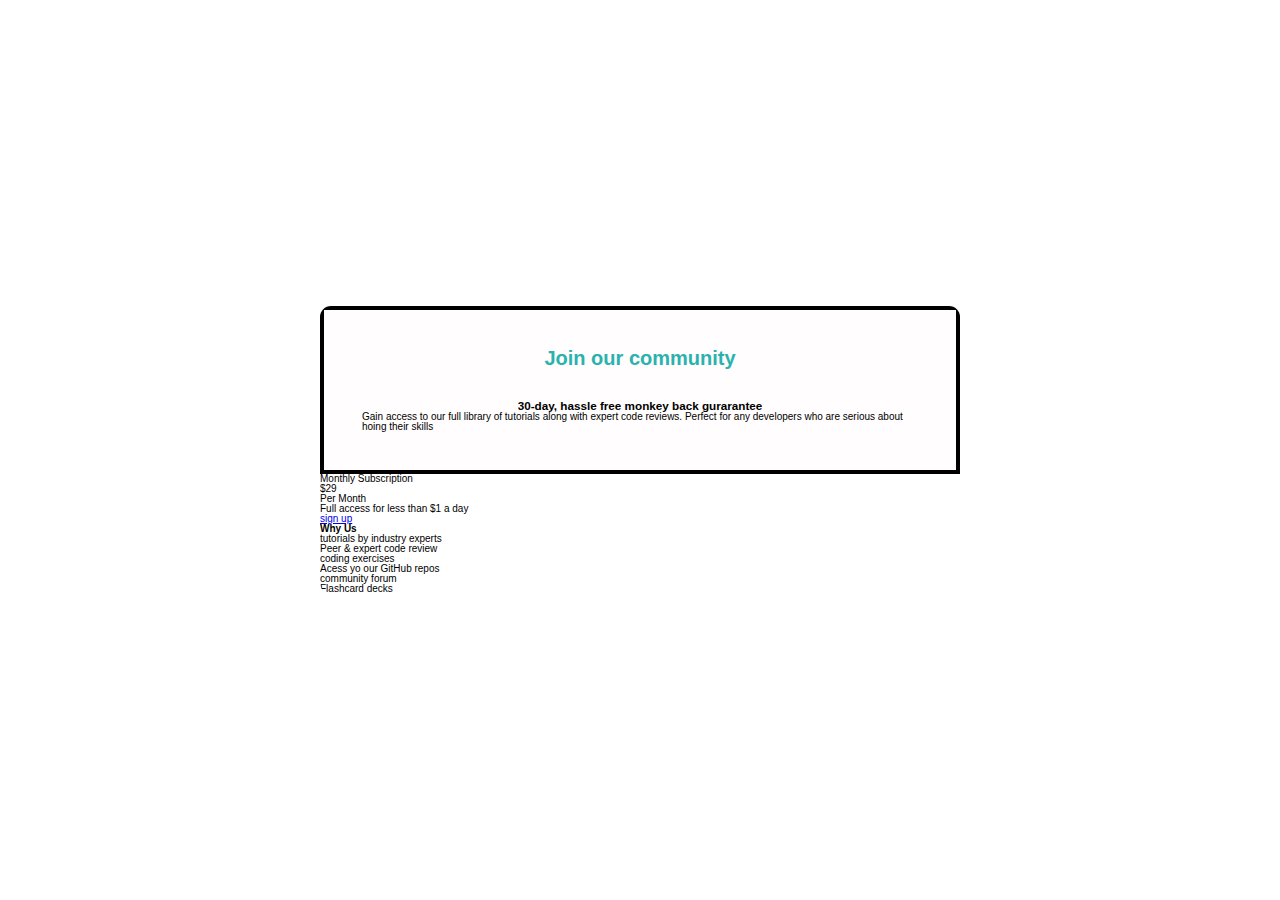
<file: assignment project/html&css/subscription/index.html>
<!DOCTYPE html>

<html>
    <head>
        <meta charset="utf-8">
        <meta http-equiv="X-UA-Compatible" content="IE=edge">
        <title></title>
        <meta name="description" content="">
        <meta name="viewport" content="width=device-width, initial-scale=1">
        <link rel="stylesheet" href="./style.css">
    </head>
    <body>
        <div id="main">
                <div class="card-section">
              <div class="container">
               
                <div class="community">
                  <h2 class="community-header">Join our community</h2>

                  <h3 class="community-sub header">
                    30-day, hassle free monkey back gurarantee
                  </h3>

                  <p class="community-text">
                    Gain access to our full library of tutorials along with expert
                    code reviews. Perfect for any developers who are serious about hoing their skills
                  </p>

                </div>
                <div class="card-details">
                  <div class="card">
                    <p class="card-header">Monthly Subscription</p>
                    <div class="price">
                      <span>$29</span>
                      <p>Per Month</p>
                    </div>
                    <p class="card-details-text">
                      Full access for less than $1 a day
                    </p>
                    <a href="#" class="btn btn-card"> sign up </a>
                  </div>

                  <div class="why-us">
                    <h4 class="why-us-header">Why Us</h4>
                    <div class="why-us-lists">
                      <ul class="why-us-items">
                        
                        <li class="why-us-items">tutorials by industry experts</li>
                        <li class="why-us-items">Peer & expert code review</li>
                        <li class="why-us-items">coding exercises</li>
                        <li class="why-us-items">Acess yo our GitHub repos</li>
                        <li class="why-us-items">community forum</li>
                        <li class="why-us-items"> Flashcard decks</li> 

                      </ul>

                    </div>
                  </div>
                </div>
              </div>
           </div>
          </div>
    </body>
</html>








<!-- <!DOCTYPE html>

<html>
    <head>
        <meta charset="utf-8">
        <meta http-equiv="X-UA-Compatible" content="IE=edge">
        <title></title>
        <meta name="description" content="">
        <meta name="viewport" content="width=device-width, initial-scale=1">
        <link rel="stylesheet" href="./styles.css">
    </head>
    <body>
        <div id="main">
              <div class="container">

                <div class="community">
                  <h2 class="community-header">Join our community</h2>
                  <h3>
                    30-day, hassle-free money back gurantee
                  </h3>
                  <p>
                    Gain access to our full library of tutorials along with expert code reviews. Perfect for <br> any developer
                    who are seriousabout honing the skills.
                  </p>
                </div>
                
                <div class="card-details">

                  <div class="card">
                    <p class="card-header price" id="month">Monthly Subscription</p>
                    <p class="price" id="prc"> <span>$29</span>  Per Month </p>
                    <p class="price" id="full"> Full access for less than $1 a day </p>
                    <button type="button" id="btn">Sign up</button>
                  </div>

                  <div class="why-us">
                    <h4 class="why-us-header">Why Us</h4>
                    <p id="para" class="detail">
                      Tutorial by industry experts <br>
                      peer and expert code review <br>
                         coding exercises <br>
                      Access to our GitHub repos <br>
                      community forum <br>
                      Flashcard decks <br>
                    </p>
                  </div>
                </div>
              </div>
          </div>
    </body>
</html> -->
</file>
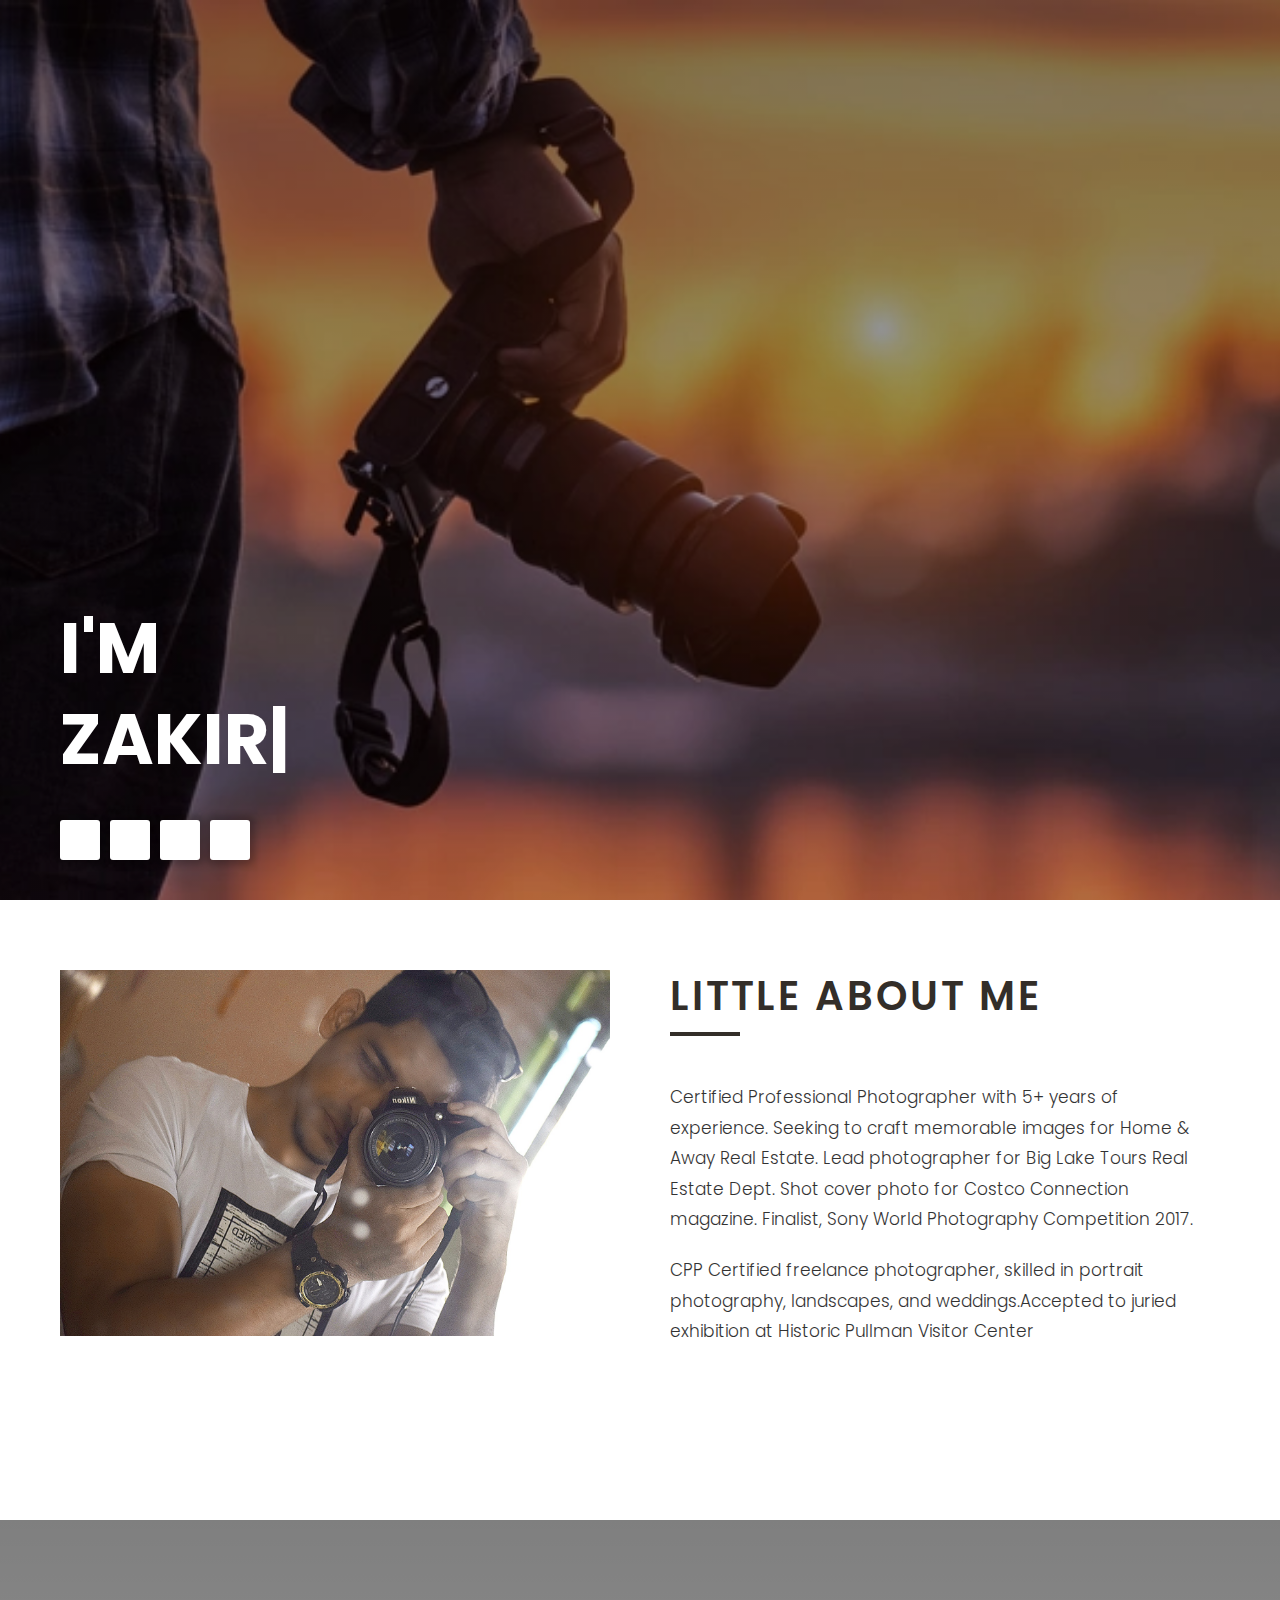
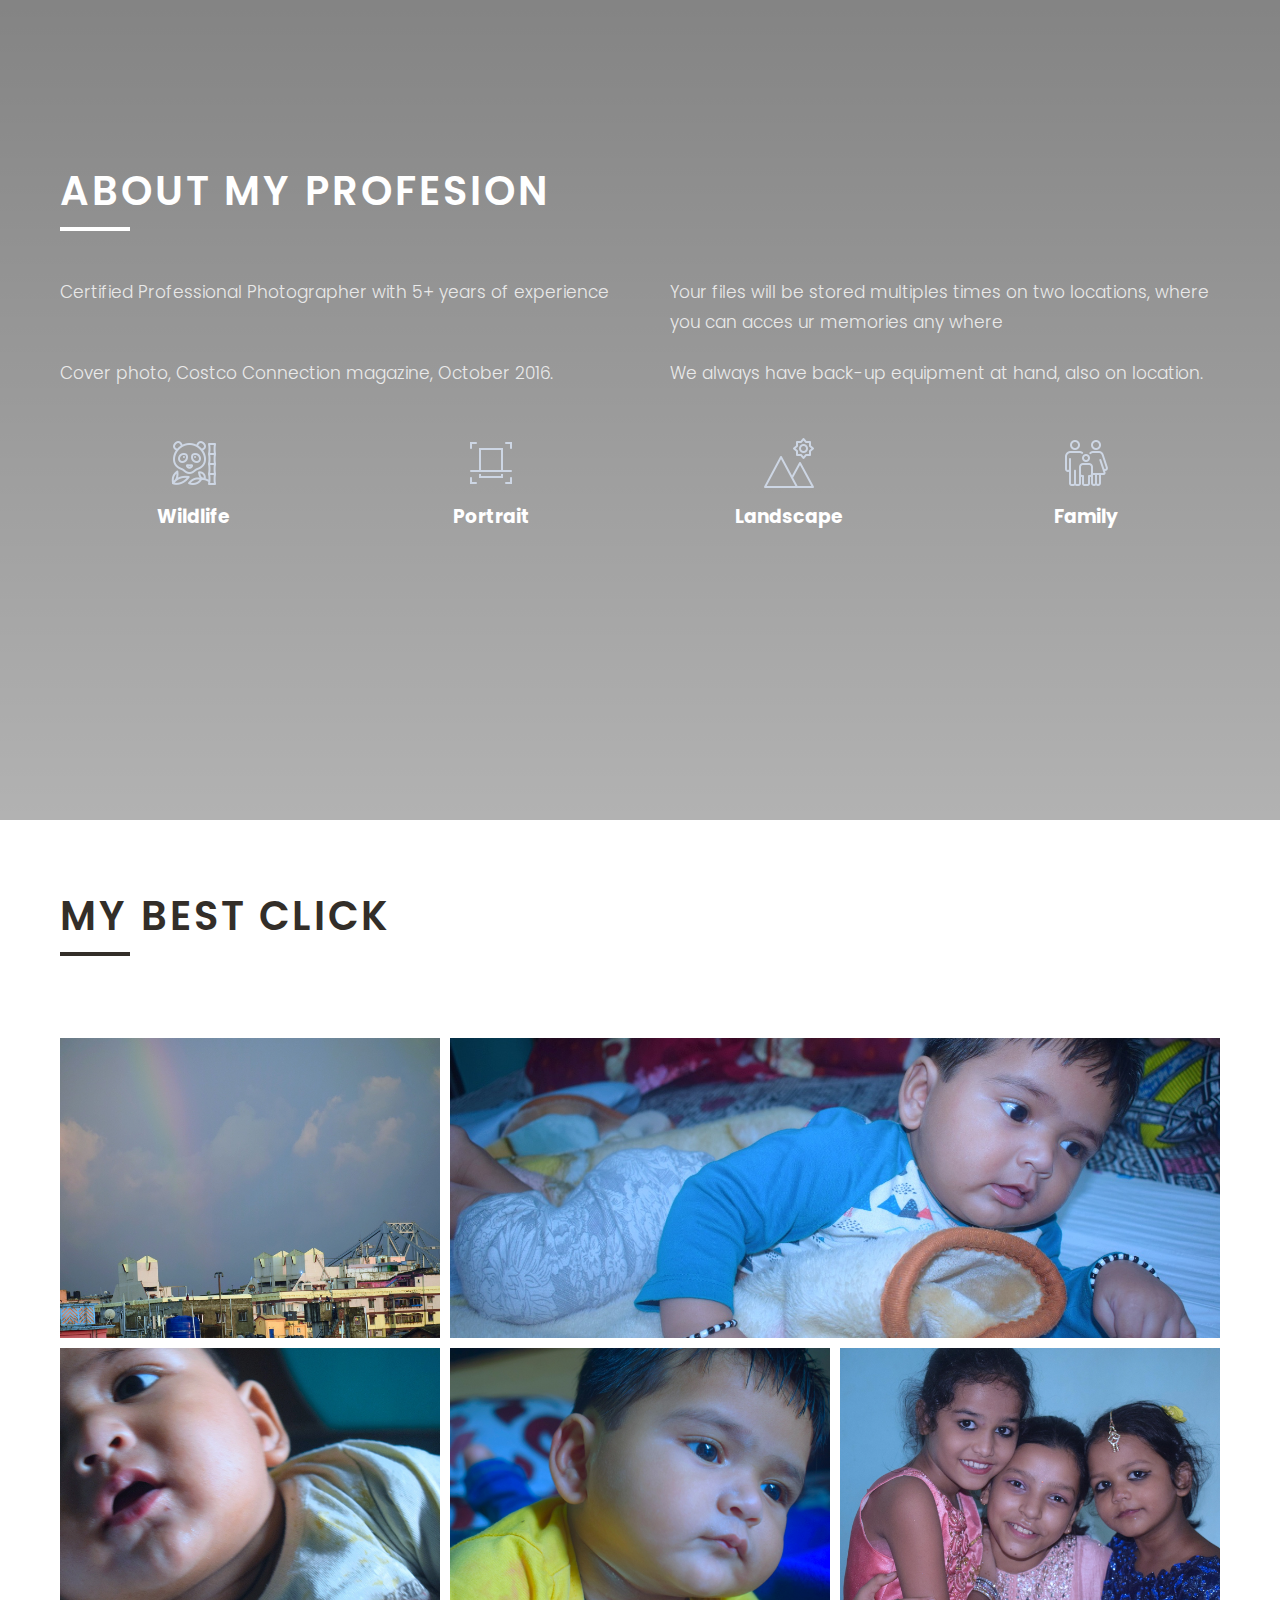
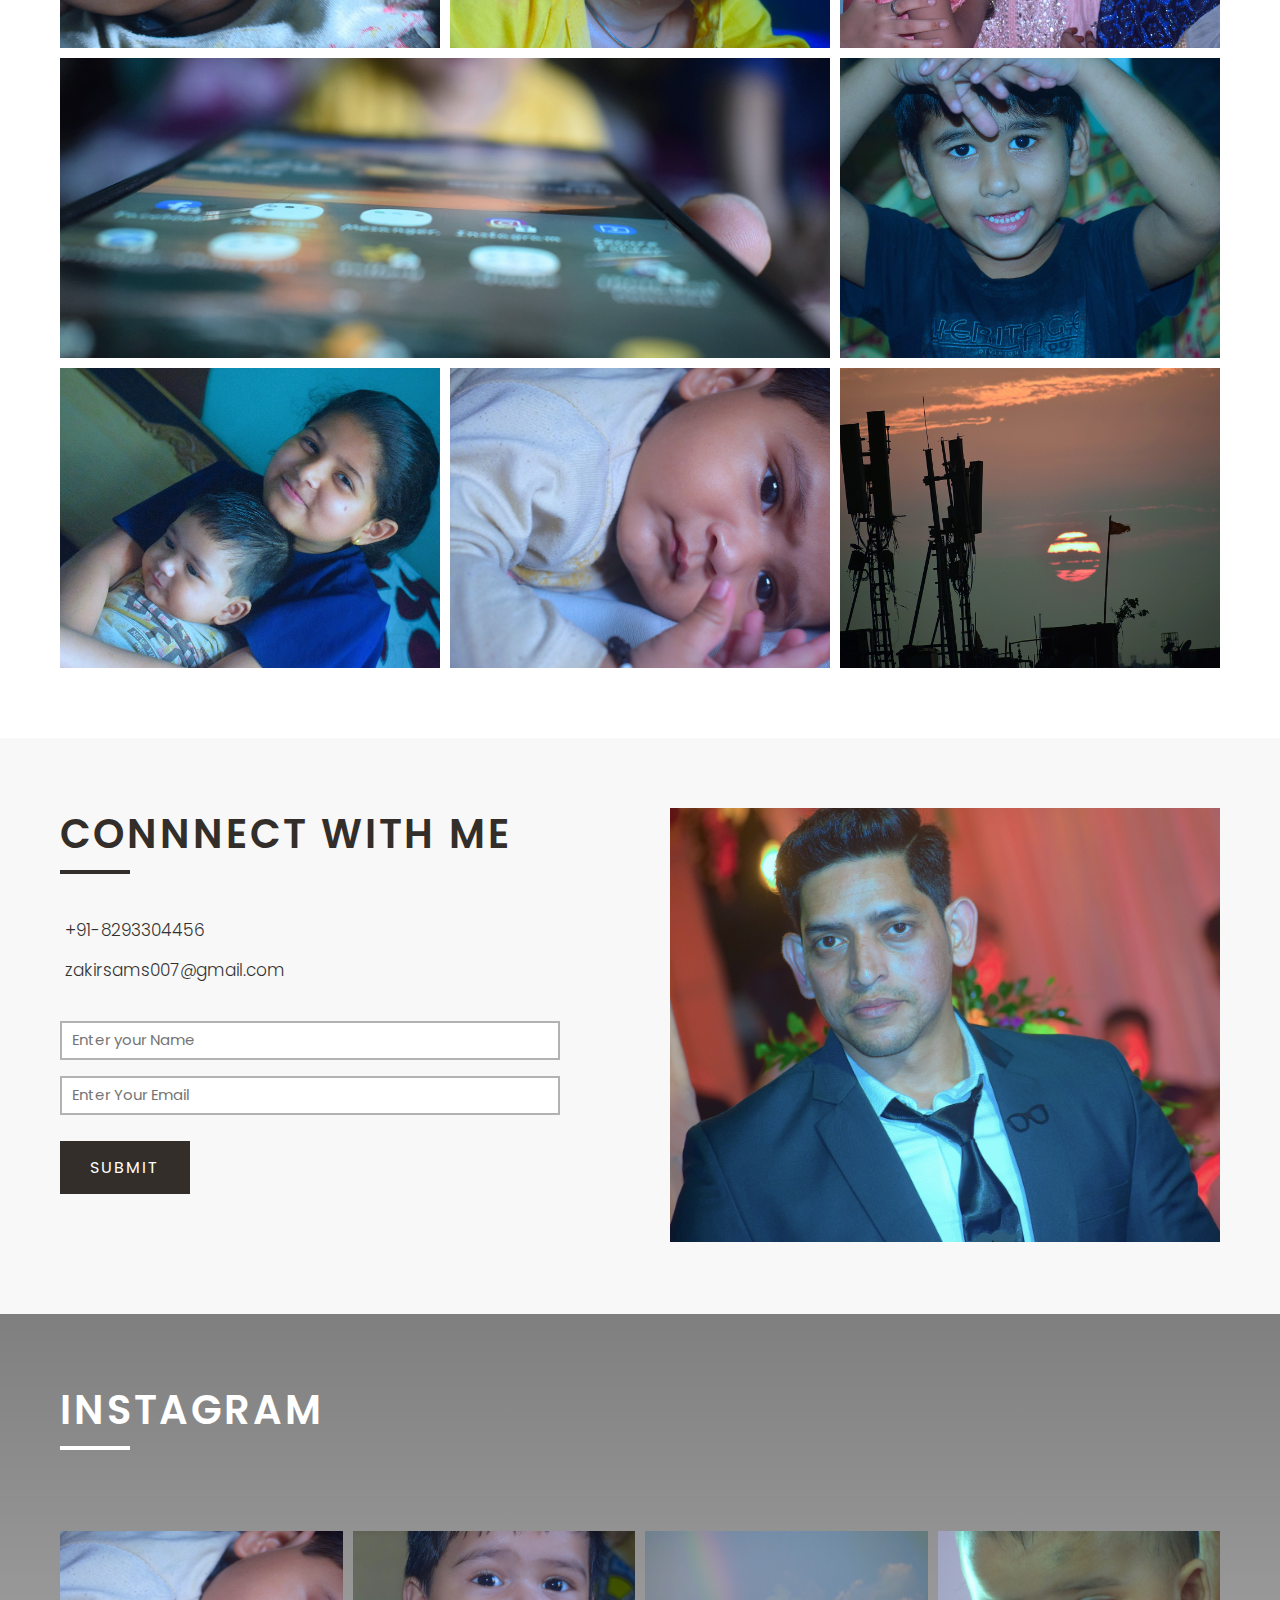
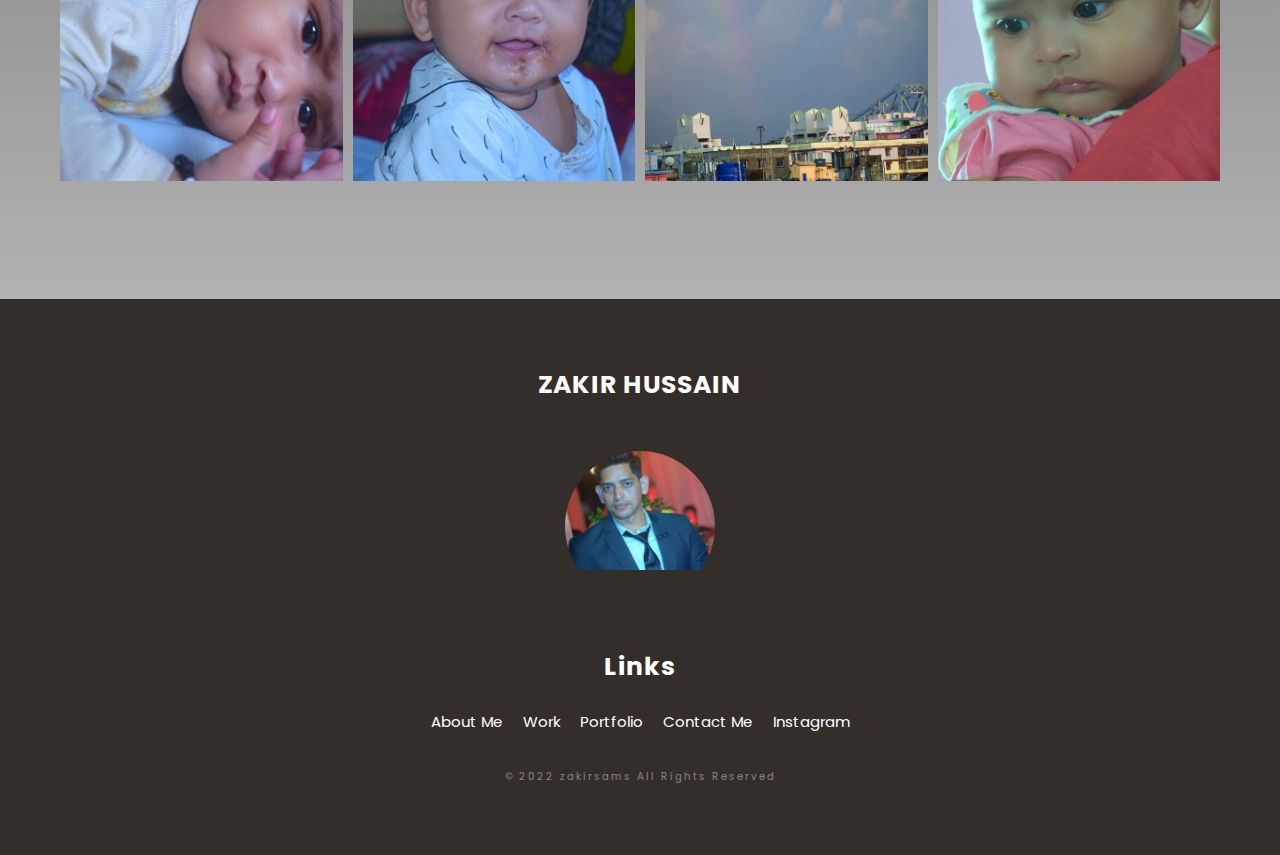
<file: assignment project/html&css/Assignment 1/PicGalary/indexx.html>
<!DOCTYPE html>
<html lang="en">
<head>
    <meta charset="UTF-8">
    <meta http-equiv="X-UA-Compatible" content="IE=edge">
    <meta name="viewport" content="width=device-width, initial-scale=1.0">
    <link rel="stylesheet" href="Styles.css">

    <link rel="stylesheet" href="https://cdnjs.cloudflare.com/ajax/libs/font-awesome/6.2.1/css/all.min.css" integrity="sha512-MV7K8+y+gLIBoVD59lQIYicR65iaqukzvf/nwasF0nqhPay5w/9lJmVM2hMDcnK1OnMGCdVK+iQrJ7lzPJQd1w==" crossorigin="anonymous" referrerpolicy="no-referrer" />
    <title>photography portfolio</title>
</head>
<body>
     <!-- <nav id="nevbar" class="navi">
        <h1>my portfolio ..</h1>
    </nav> -->
  
    <!-- Header part start -->
    <header id="header" class="vh-100 flex">
        
        <div class="container">
            <div class="header-content">
                <h1>I'm <br><span class = "typewrite" data-loop = "yes" data-speed = "200" data-delay = "3000" data-words = '["ZAKIR SAMS"," a photographer", " a videographer", " a video editor", " a Programmer", " a Web-Developer"]'></span></h1>

                <!-- <h3>ZAKIR SAMS</h3> -->
                
                <ul class="social-links">
                    <li>
                        <a href="#" class="flex">
                            <i class="fa-brands fa-facebook-f"></i>    
                        </a>
                    </li>
                    <li>
                        <a href="#" class="flex">
                            <i class="fa-brands fa-instagram"></i>    
                        </a>
                    </li>
                    <li>
                        <a href="#" class="flex">
                            <i class="fa-brands fa-twitter" ></i>    
                        </a>
                    </li>
                    <li>
                        <a href="#" class="flex">
                            <i class="fa-brands fa-whatsapp"></i>    
                        </a>
                    </li>
                </ul>
            </div>
        </div>
     </header>
    
     <!-- main section -->
     <main>

        <!-- About us sections -->
        <section id="about" class="about py-7">
            <div class="container">
                <div class="about-content grid">

                    <div class="about-left">
                        <img src="./images/about me.jpg"
                        alt=""/>
                    </div>
                        <div class="about-right">
                        <div class="title">
                            <h2>Little About Me</h2>
                        </div>
                        <p class="lead">
                            Certified Professional Photographer with 5+ years of experience. Seeking to craft memorable images for Home & Away Real Estate. Lead photographer for Big Lake Tours Real Estate Dept. Shot cover photo for Costco Connection magazine. Finalist, Sony World Photography Competition 2017.
                        </p>
                        <p class="lead">
                            CPP Certified freelance photographer, skilled in portrait photography, landscapes, and weddings.Accepted to juried exhibition at Historic Pullman Visitor Center </p>
                            <a href="#work" class="btn-down">
                                <i class="fa-sharp fa-solid fa-arrow-down"></i>
                            </a>
                        </div>
                    </div>
                </div>
            </div>
        </section>

        <!-- work section -->
        <section id = "work" class = "vh-100 flex py-7">
            <div class = "container">
                <div class = "work-content">
                    <div class = "title">
                        <h2>About My Profesion</h2>
                    </div>
                    <ul class = "work-top grid">
                        <li class = "lead"><i class="fa-solid fa-circle-check"></i>Certified Professional Photographer with 5+ years of experience</li>
                        <li class = "lead"><i class="fa-solid fa-circle-check"></i></i> Your files will be stored multiples times on two locations, where you can acces ur memories any where</li>
                        <li class = "lead"><i class="fa-solid fa-circle-check"></i> Cover photo, Costco Connection magazine, October 2016.</li>
                        <li class = "lead"><i class="fa-solid fa-circle-check"></i> We always have back-up equipment at hand, also on location.</li>
                    </ul>

                    <div class = "work-bottom grid">
                        <div>
                            <span class = "icon"><img src = "images/wildlife-icon.png"></span>
                            <h3>Wildlife</h3>
                        </div>
                        <div>
                            <span class = "icon"><img src = "images/portrait-icon.png"></span>
                            <h3>Portrait</h3>
                        </div>
                        <div>
                            <span class = "icon"><img src = "images/landscape-icon.png"></span>
                            <h3>Landscape</h3>
                        </div>
                        <div>
                            <span class = "icon"><img src = "images/family-icon.png"></span>
                            <h3>Family</h3>
                        </div>
                    </div>
                    <a href = "#portfolio" class = "btn-down btn-down-white">
                        <i class="fa-sharp fa-solid fa-arrow-down"></i>
                    </a>
                </div>
            </div>
        </section>

        <!-- portfolio -->
       <section id = "portfolio" class = "vh-100 py-7">
        <div class = "container">
            <div class = "portfolio-content">
                <div class = "title">
                    <h2>My Best Click</h2>
                    <a href = "#contact" class = "btn-down">
                        <i class="fa-sharp fa-solid fa-arrow-down"></i>
                    </a>
                </div>

                <div class = "portfolio-grid grid">
                    <div><img src = "./images/mydslr/my web pic/2020-04-23-20-03-20.jpg"></div>
                    <div><img src = "./images/mydslr/my web pic/2020-04-05-14-14-03.jpg"></div>
                    <div><img src = "./images/mydslr/my web pic/2020-03-05-15-21-59.jpg"></div>
                    <div><img src = "./images/mydslr/my web pic/2020-03-05-15-25-01.jpg"></div>
                    <div><img src = "./images/mydslr/my web pic/2020-05-26-20-33-32.jpg"></div>
                    <div><img src = "./images/mydslr/my web pic/2020-06-12-00-00-09.jpg"></div>
                    <div><img src = "./images/mydslr/my web pic/2020-03-05-16-00-08.jpg"></div>
                    <div><img src = "./images/mydslr/my web pic/2020-03-05-15-58-32.jpg"></div>
                    <div><img src = "./images/mydslr/my web pic/2020-03-05-15-50-25.jpg"></div>
                    <div><img src = "./images/mydslr/my web pic/2020-04-23-20-13-01.jpg"></div>
                    
                    <!-- <div><img src = "./images/mydslr/2020-04-07-23-50-55.jpg"></div> -->
                </div>
            </div>
        </div>
    </section>

     <!-- contact section -->
     <section id = "contact" class = "py-7">
        <div class = "container">
            <div class = "contact-content flex">
                <div class = "contact-left">
                    <div class="title">
                        <h2>connnect with me</h2>
                    </div>
                    <p class = "lead"><i class = "fas fa-phone-alt"></i>+91-8293304456</p>
                    <p class = "lead"><i class = "fas fa-envelope"></i>zakirsams007@gmail.com</p>
                    <form action="">
                        <input type = "text" class = "form-control" placeholder="Enter your Name ">
                        <input type = "email" class = "form-control" placeholder="Enter Your Email">
                        <input type = "submit" class = "btn-submit btn" value = "Submit">
                    </form>
                </div>

                <div class = "contact-right">
                    <img src = "./images/mydslr/2020-04-07-23-50-55.jpg" alt = "contact image">
                </div>
            </div>
        </div>
    </section>

    <!-- instagram section -->
    <section id="insta" class = "py-7">
        <div class = "container">
            <div class = "insta-content">
                <div class = "title">
                    <h2>instagram</h2>
                    <a href = "#footer" class = "btn-down btn-down-white">
                        <i class="fa-sharp fa-solid fa-arrow-down"></i>
                    </a>
                </div>
                <div class = "insta-grid grid">
                    <div><img src = "./images/mydslr/my web pic/2020-03-05-15-50-25.jpg"></div>
                    <div><img src = "./images/mydslr/my web pic/2020-03-30-22-56-35.jpg"></div>
                    <div><img src = "./images/mydslr/my web pic/2020-04-23-20-03-20.jpg"></div>
                    <div><img src = "./images/mydslr/my web pic/2020-03-18-22-45-42.jpg"></div>
                </div>
            </div>
        </div>
    </section>
    
    <!-- footer -->
    <footer id = "footer" class = "py-7">
        <div class = "container">
            <div class = "footer-content">
                <div>
                    <h3>ZAKIR HUSSAIN</h3>
                    <div><img src = "./images/mydslr/2020-04-07-23-50-55.jpg"></div>
                </div>

                <div>
                    <h3>Links</h3>
                    <ul class = "flex">
                        <li><a href = "#">About Me</a></li>
                        <li><a href = "#">Work</a></li>
                        <li><a href = "#">Portfolio</a></li>
                        <li><a href = "#">Contact Me</a></li>
                        <li><a href = "#">Instagram</a></li>
                    </ul>
                    <p id="copyright">© 2022 zakirsams All Rights Reserved</p>
                </div>
            </div>
        </div>
    </footer>
          
 </main>
    <!--  js script plugin -->
    <script src="./typescript//typewriting-master/typewriting-master/typewriting.js"></script>
</body>
</html>
</file>
<file: assignment project/html&css/subscription/style.css>
* {
  padding: 0;
  margin: 0;
  box-sizing: border-box;
}

body {
  font-family: "Karla", sans-serif;
  line-height: 1;
  font-weight: 400;
  background-color: rgb(211, 36%, 17%);
}

html {
  font-size: 62.5%;
}
.card-section {
  max-width: 144rem;
  height: 100vh;
  margin: 0 auto;
  display: flex;
  align-items: center;
  justify-content: center;
}
.container {
  width: 50%;
  border-radius: 11px;
  overflow: hidden;
}
.community {
  display: grid;
  grid-template-columns: repeat(1, 1fr);
  padding: 3.8rem;
  background-color: #fffdfd;
  display: flex;
  flex-direction: column;
  align-items: center;
  border: 4px solid;
}
.community-header {
  font-size: 2rem;
  font-weight: 700;
  color: hsl(179, 62%, 43%);
  margin-bottom: 3.2rem;
}
</file>
<file: assignment project/html&css/Assignment 1/PicGalary/Styles.css>
@import url('https://fonts.googleapis.com/css2?family=Poppins:wght@300;400;500;600;700&display=swap');

:root{
    --transition: all 300ms ease-in-out;
    --dark-color: #332e29;
    --light-color: #fff;
}

*{
    box-sizing: border-box;
    padding: 0;
    margin: 0;
    outline: 0;
}
html{
    font-size: 10px;
    scroll-behavior: smooth;
}
body{
    font-size: 1.6rem;
    font-family: 'Poppins', sans-serif;
    line-height: 1.6;
}

button, .btn{
    cursor: pointer;
    border: none;
    background: transparent;
}
ul{
    list-style-type: none;
}
a{
    text-decoration: none;
    color: var(--dark-color);
}
img{
    width: 100%;
    display: block;
}
.container{
    max-width: 1200px;
    margin: 0 auto;
    padding: 0 2rem;
}
.vh-100{
    min-height: 100vh;
}
h1, h2, h3{
    margin-top: 0;
    line-height: 1.3;
    margin-bottom: 2rem;
    color: var(--dark-color);
}
.flex{
    display: flex;
    align-items: center;
    justify-content: center;
}
.py-7{
    padding: 7rem 0;
}
.grid{
    display: grid;
    grid-template-columns: repeat(1, 1fr);
    gap: 1rem;
}
.lead{
    opacity: 0.8;
    padding: 1rem 0;
    font-size: 1.7rem;
    font-weight: 300;
    line-height: 1.8;
}

/* header */
#header{
    background: linear-gradient(rgba(0, 0, 0, 0.5), rgba(0, 0, 0, 0.3)), url('./images/banner.png') center/cover no-repeat fixed;
    justify-content: flex-start;
    align-items: flex-end;
}
#header .container{
    width: 100%;
}
.header-content{
    padding-bottom: 4rem;
}
.header-content h1{
    font-size: 4.5rem;
    margin-bottom: 0;
    text-transform: uppercase;
    color: var(--light-color);
}
.header-content h3{
    color: var(--light-color);
    font-weight: 300;
    letter-spacing: 4px;
    text-transform: uppercase;
    margin-top: 1.5rem;
}
.social-links{
    display: flex;
    margin-top: 3.5rem;
}
.social-links li a{
    width: 40px;
    height: 40px;
    background-color: var(--light-color);
    margin-right: 1rem;
    border-radius: .3rem;
    box-shadow: 0 0 6px 5px rgba(0, 0, 0, 0.2);
    transition: var(--transition);
}
.social-links li a:hover{
    opacity: 0.9;
}

/* about */
.about-left{
    margin-bottom: 4rem;
    height: 480px;
    overflow: hidden;
}
/* button down and title -reusable */
.btn-down{
    font-size: 3rem;
    display: inline-block;
    margin-top: 1rem;
    transition: var(--transition);
}
.btn-down:hover{
    opacity: 0.8;
    transform: translateY(5px);
    color: red;
}
.btn-down-white{
    color: var(--light-color);
  
}
.title{
    margin-bottom: 5rem;
}
.title h2{
    text-transform: uppercase;
    letter-spacing: 3px;
    font-weight: 600;
    position: relative;
}
.title h2::after{
    position: absolute;
    content: "";
    top: 120%;
    left: 0;
    width: 70px;
    height: 4px;
    background-color: var(--dark-color);
}

/* work */
#work{
    background: linear-gradient(rgba(0, 0, 0, 0.5), rgba(0, 0, 0, 0.3)), url('./images/work.png') center/cover no-repeat fixed;
    color: var(--light-color);
}
#work .title h2, #work h3{
    color: var(--light-color);
}
#work .title h2::after{
    background: var(--light-color);
}
.work-bottom{
    margin-top: 4rem;
    text-align: center;
}
.work-bottom > div .icon img{
    width: 50px;
    margin: 0 auto 1.7rem auto;
}
/* portfolio */
.portfolio-grid > div{
    transition: var(--transition);
}
.portfolio-grid > div:hover{
    transform: scale(0.9);
}

/* contact */
#contact{
    background-color: rgb(248, 248, 248);
}
.contact-content{
    flex-direction: column;
    align-items: stretch;
}
.contact-left{
    margin-bottom: 5rem;
}
.contact-left .lead{
    padding: 0.5rem;
}
.contact-left form{
    margin-top: 3rem;
}
.contact-left form .form-control{
    display: block;
    margin: 1.6rem 0;
    border: 2px solid rgba(0, 0, 0, 0.3);
    padding: 1rem;
    width: 100%;
}
.contact-left form .form-control::placeholder{
    font-size: 15px;
    font-family: 'Poppins', sans-serif;
}
.contact-left .btn-submit{
    padding: 1.4rem 3rem;
    font-family: 'Poppins', sans-serif;
    background-color: var(--dark-color);
    color: var(--light-color);
    margin-top: 1rem;
    text-transform: uppercase;
    letter-spacing: 2px;
    font-size: 1.6rem;
    transition: var(--transition);
}
.contact-left .btn-submit:hover{
    background-color: #000;
}

#insta{
   
    background: linear-gradient(rgba(0, 0, 0, 0.5), rgba(0, 0, 0, 0.3)), url('./images/insta.jpg') center/cover no-repeat fixed;
    min-height: 65vh;
   
}
#insta .title h2{
    color: var(--light-color);
}
#insta .title h2::after{
    background-color: var(--light-color);
}
.insta-grid > div{
    height: 400px;
    overflow: hidden;
    transition: var(--transition);
}
.insta-grid > div img{
    height: 100%;
    object-fit: cover;
}
.insta-grid > div:hover{
    transform: scale(0.9);
}

/* footer */
#footer{
    background-color: var(--dark-color);
    color: var(--light-color);
}
.footer-content{
    text-align: center;
}
.footer-content h3{
    color: var(--light-color);
    font-size: 2.5rem;
    letter-spacing: 1px;
}
.footer-content ul{
    flex-direction: column;
}
.footer-content ul li a{
    color: var(--light-color);
    font-size: 1.5rem;
    transition: var(--transition);
}
.footer-content ul li a:hover{
    opacity: 0.7;
}
.footer-content ul li{
    margin: .5rem 1rem;
}
.footer-content > div:first-child{
    margin-bottom: 2rem;
}
.footer-content > div:first-child div{
    width: 150px;
    height: 150px;
    overflow: hidden;
    margin: 5rem auto;
    border-radius: 50%;
}

/* copyright */
#copyright{
   font-size: 10px;
   opacity: 0.4;
   margin-top: 30px;
   letter-spacing: 2px;
}


/* Media Queries */

@media(min-width: 450px){
    .work-bottom{
        grid-template-columns: repeat(2, 1fr);
        column-gap: 3rem;
        row-gap: 0;
    }
}
@media(min-width: 576px){
    .title h2{
        font-size: 4rem;
    }
    .work-bottom{
        grid-template-columns: repeat(4, 1fr);
    }
    .portfolio-grid{
        grid-template-columns: repeat(2, 1fr);
    }
    .portfolio-grid > div{
        height: 300px;
        overflow: hidden;
    }
    .portfolio-grid > div img{
        height: 100%;
        object-fit: cover;
    }
    .contact-left form .form-control{
        max-width: 500px;
    }
    .footer-content ul{
        flex-direction: row;
    }

}

@media(min-width: 768px){
    .header-content h1{
        font-size: 7rem;
    }
    .about-content, .work-top{
        grid-template-columns: repeat(2, 1fr);
        column-gap: 6rem;
        row-gap: 0;
    }
    .about-left{
        margin-bottom: 0;
    }
    .contact-content{
        flex-direction: row;
    }
    .contact-right{
        padding-left: 3rem;
        width: 50%;
    }
    .contact-left{
        width: 50%;
    }
    .insta-grid{
        grid-template-columns: repeat(2, 1fr);
    }
}

@media(min-width: 992px){
    .insta-grid{
        grid-template-columns: repeat(4, 1fr);
    }
    .insta-grid > div{
        height: 250px;
    }
}

@media(min-width: 1200px){
    .portfolio-grid{
        grid-template-columns: repeat(3, 1fr);
    }
    .portfolio-grid > div:nth-child(2){
        grid-column: 2 / 4;
    }
    .portfolio-grid > div:nth-child(6){
        grid-column: 1 / 3;
    }
}
</file>
